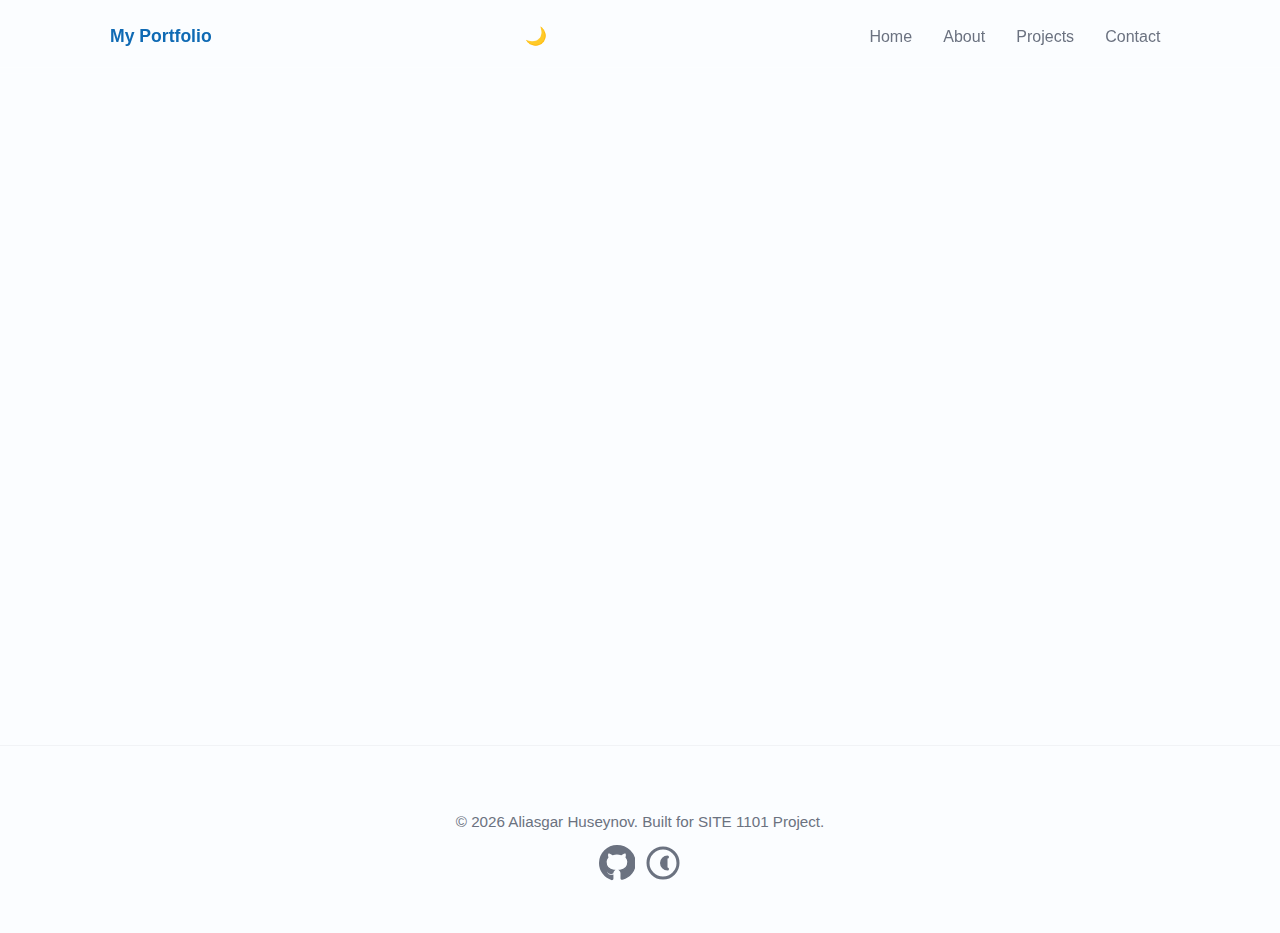
<file: index.html>
<!doctype html>
<html lang="en">
<head>
  <meta charset="utf-8">
  <meta name="viewport" content="width=device-width, initial-scale=1">
  <title>My Portfolio</title>
  <link rel="stylesheet" href="css/style.css">
</head>
<body>
  <header class="site-header">
    <div class="container">
      <a href="index.html" class="brand">My Portfolio</a>
      <button id="nav-toggle" class="nav-toggle" aria-label="Open navigation">☰</button>
      <button id="theme-toggle" class="theme-toggle" aria-pressed="false" aria-label="Toggle dark mode">🌙</button>
      <nav id="site-nav" class="site-nav">
        <ul>
          <li><a href="index.html">Home</a></li>
          <li><a href="about.html">About</a></li>
          <li><a href="projects.html">Projects</a></li>
          <li><a href="contact.html">Contact</a></li>
        </ul>
      </nav>
    </div>
  </header>

  <main class="container">
    <section class="hero" data-reveal>
      <img src="images/IMG_1498.jpeg" alt="Aliasgar Huseynov" class="hero-photo photo-3x4" id="hero-photo">
      <h1>Hi, I'm Aliasgar Huseynov</h1>
      <p>Welcome to my project portfolio.</p>
      <p><a class="btn" href="projects.html">View Projects</a></p>
      <div style="margin-top:1.2em;display:flex;align-items:center;gap:1em;">
        <img src="images/medal.jpeg" alt="AMO Olympiad Medal" style="width:80px;height:auto;border-radius:12px;box-shadow:0 4px 16px rgba(255,230,0,0.18);border:2px solid #ffe600;">
        <span style="font-size:1.2rem;font-weight:600;color:#bfa800;">AMO Olympiad medal — Second Place</span>
      </div>
    </section>

    <!-- Photo overlay (click-to-enlarge) -->
    <div class="photo-overlay" id="photo-overlay" aria-hidden="true">
      <button class="close-btn" id="photo-close" aria-label="Close"></button>
      <img src="images/IMG_1498.jpeg" alt="Aliasgar Huseynov large" id="overlay-img">
    </div>

    <section class="features">
      <article data-reveal>
        <h2>My Achievements</h2>
        <p><strong>SAT 1360</strong></p>
        <p>Math: 790 — Verbal: 570</p>
      </article>
    </section>
  </main>

  <footer class="site-footer">
    <div class="container">
      <p>&copy; <span id="year"></span> Aliasgar Huseynov. Built for SITE 1101 Project.</p>
      <div class="social" aria-label="Social links">
        <a href="https://github.com/Aliasgar211" target="_blank" rel="noopener noreferrer" aria-label="GitHub">
          <svg viewBox="0 0 24 24" aria-hidden="true"><path d="M12 .5C5.73.5.5 5.73.5 12c0 5.08 3.29 9.38 7.86 10.9.57.11.78-.25.78-.55 0-.27-.01-1.16-.02-2.1-3.2.7-3.88-1.54-3.88-1.54-.52-1.32-1.27-1.67-1.27-1.67-1.04-.71.08-.7.08-.7 1.15.08 1.75 1.18 1.75 1.18 1.02 1.75 2.68 1.24 3.33.95.1-.74.4-1.24.72-1.53-2.56-.29-5.26-1.28-5.26-5.71 0-1.26.45-2.29 1.19-3.1-.12-.29-.52-1.46.11-3.05 0 0 .97-.31 3.18 1.19a11.1 11.1 0 0 1 2.9-.39c.98.01 1.98.13 2.9.39 2.2-1.5 3.17-1.19 3.17-1.19.64 1.59.24 2.76.12 3.05.74.81 1.19 1.84 1.19 3.1 0 4.44-2.71 5.41-5.29 5.7.41.35.77 1.04.77 2.1 0 1.52-.01 2.74-.01 3.12 0 .3.21.66.79.55C20.71 21.38 24 17.08 24 12c0-6.27-5.23-11.5-12-11.5z"/></svg>
        </a>
        <a href="https://www.codecademy.com/profiles/alik_211" target="_blank" rel="noopener noreferrer" aria-label="Codecademy">
          <svg viewBox="0 0 24 24" aria-hidden="true"><circle cx="12" cy="12" r="10" fill="none" stroke="currentColor" stroke-width="2"/><path d="M15 8a4 4 0 1 0 0 8" fill="none" stroke="currentColor" stroke-width="2" stroke-linecap="round"/></svg>
        </a>
      </div>
    </div>
  </footer>

  <script src="js/main.js"></script>
</body>
</html>
</file>
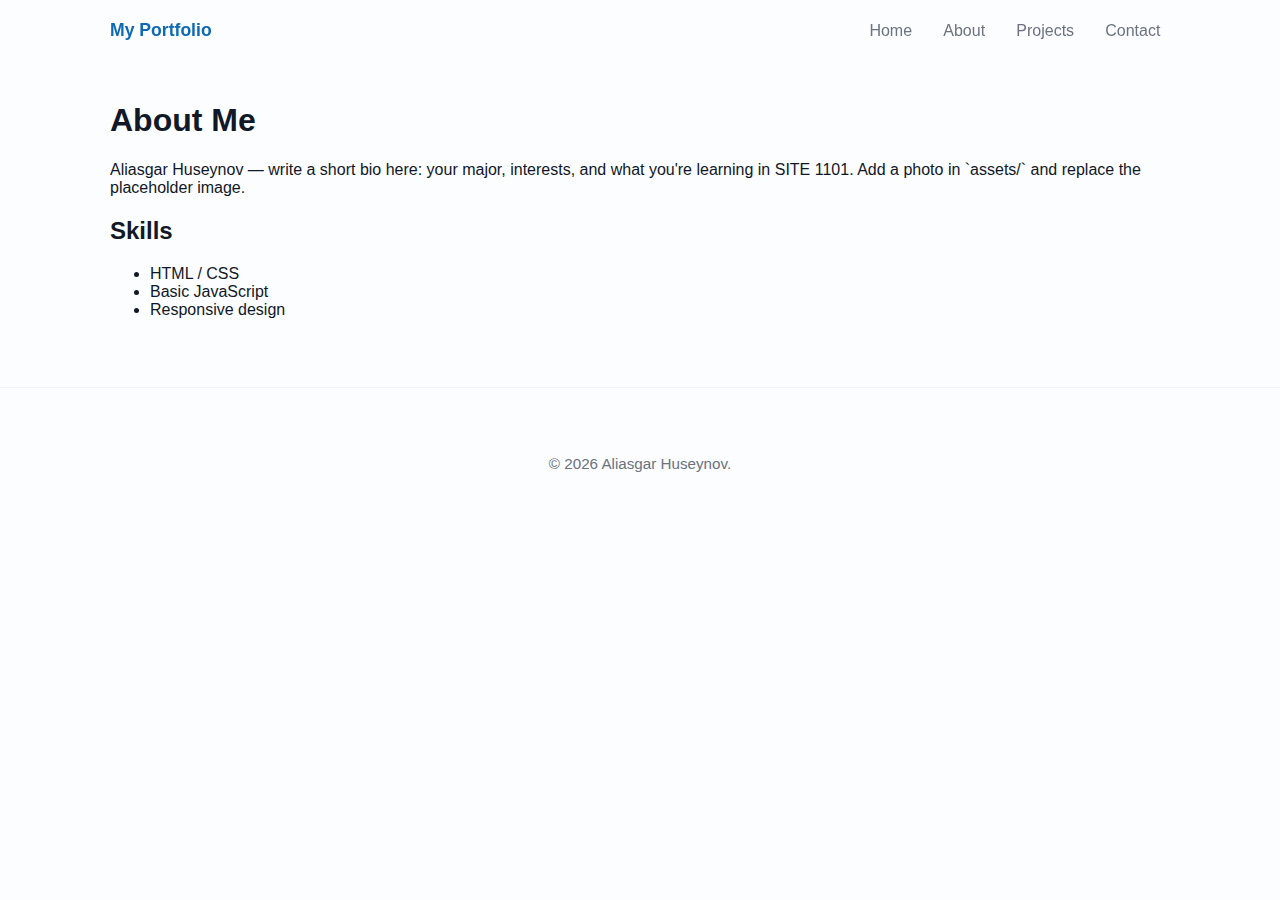
<file: about.html>
<!doctype html>
<html lang="en">
<head>
  <meta charset="utf-8">
  <meta name="viewport" content="width=device-width, initial-scale=1">
  <title>About — My Portfolio</title>
  <link rel="stylesheet" href="css/style.css">
</head>
<body>
  <header class="site-header">
    <div class="container">
      <a href="index.html" class="brand">My Portfolio</a>
      <button id="nav-toggle" class="nav-toggle" aria-label="Open navigation">☰</button>
      <nav id="site-nav" class="site-nav">
        <ul>
          <li><a href="index.html">Home</a></li>
          <li><a href="about.html">About</a></li>
          <li><a href="projects.html">Projects</a></li>
          <li><a href="contact.html">Contact</a></li>
        </ul>
      </nav>
    </div>
  </header>

  <main class="container">
    <h1>About Me</h1>
    <p>Aliasgar Huseynov — write a short bio here: your major, interests, and what you're learning in SITE 1101. Add a photo in `assets/` and replace the placeholder image.</p>
    <h2>Skills</h2>
    <ul>
      <li>HTML / CSS</li>
      <li>Basic JavaScript</li>
      <li>Responsive design</li>
    </ul>
  </main>

  <footer class="site-footer">
    <div class="container">
      <p>&copy; <span id="year"></span> Aliasgar Huseynov.</p>
    </div>
  </footer>
  <script src="js/main.js"></script>
</body>
</html>
</file>
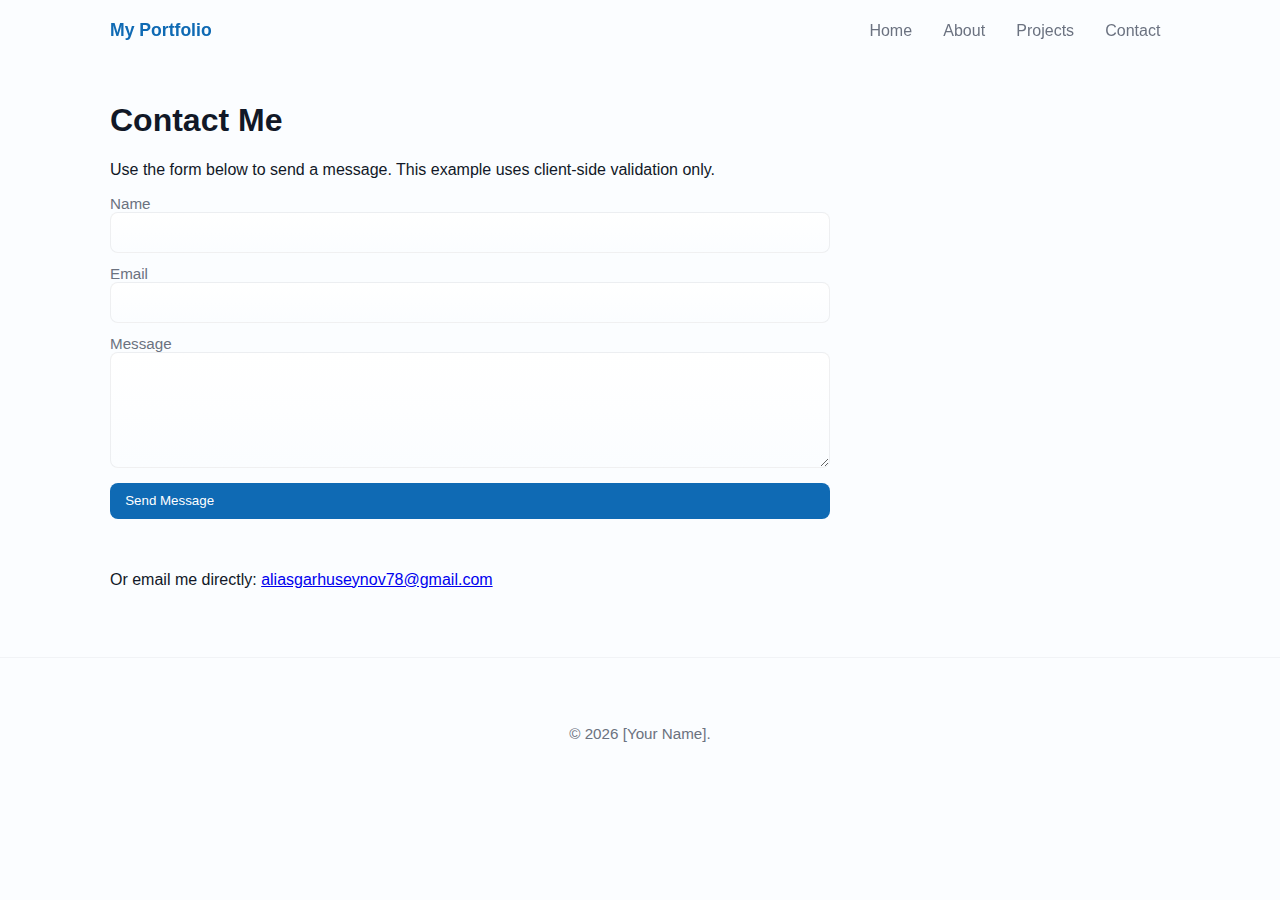
<file: contact.html>
<!doctype html>
<html lang="en">
<head>
  <meta charset="utf-8">
  <meta name="viewport" content="width=device-width, initial-scale=1">
  <title>Contact — My Portfolio</title>
  <link rel="stylesheet" href="css/style.css">
</head>
<body>
  <header class="site-header">
    <div class="container">
      <a href="index.html" class="brand">My Portfolio</a>
      <button id="nav-toggle" class="nav-toggle" aria-label="Open navigation">☰</button>
      <nav id="site-nav" class="site-nav">
        <ul>
          <li><a href="index.html">Home</a></li>
          <li><a href="about.html">About</a></li>
          <li><a href="projects.html">Projects</a></li>
          <li><a href="contact.html">Contact</a></li>
        </ul>
      </nav>
    </div>
  </header>

  <main class="container">
    <h1>Contact Me</h1>
    <p>Use the form below to send a message. This example uses client-side validation only.</p>

    <form id="contact-form" class="contact-form" novalidate>
      <label>
        Name
        <input type="text" name="name" id="name" required>
      </label>
      <label>
        Email
        <input type="email" name="email" id="email" required>
      </label>
      <label>
        Message
        <textarea name="message" id="message" rows="6" required></textarea>
      </label>
      <button type="submit" class="btn">Send Message</button>
      <p id="form-feedback" class="form-feedback" aria-live="polite"></p>
    </form>
    <p style="margin-top:1rem">Or email me directly: <a href="mailto:aliasgarhuseynov78@gmail.com">aliasgarhuseynov78@gmail.com</a></p>
  </main>

  <footer class="site-footer">
    <div class="container">
      <p>&copy; <span id="year"></span> [Your Name].</p>
    </div>
  </footer>
  <script src="js/main.js"></script>
</body>
</html>
</file>
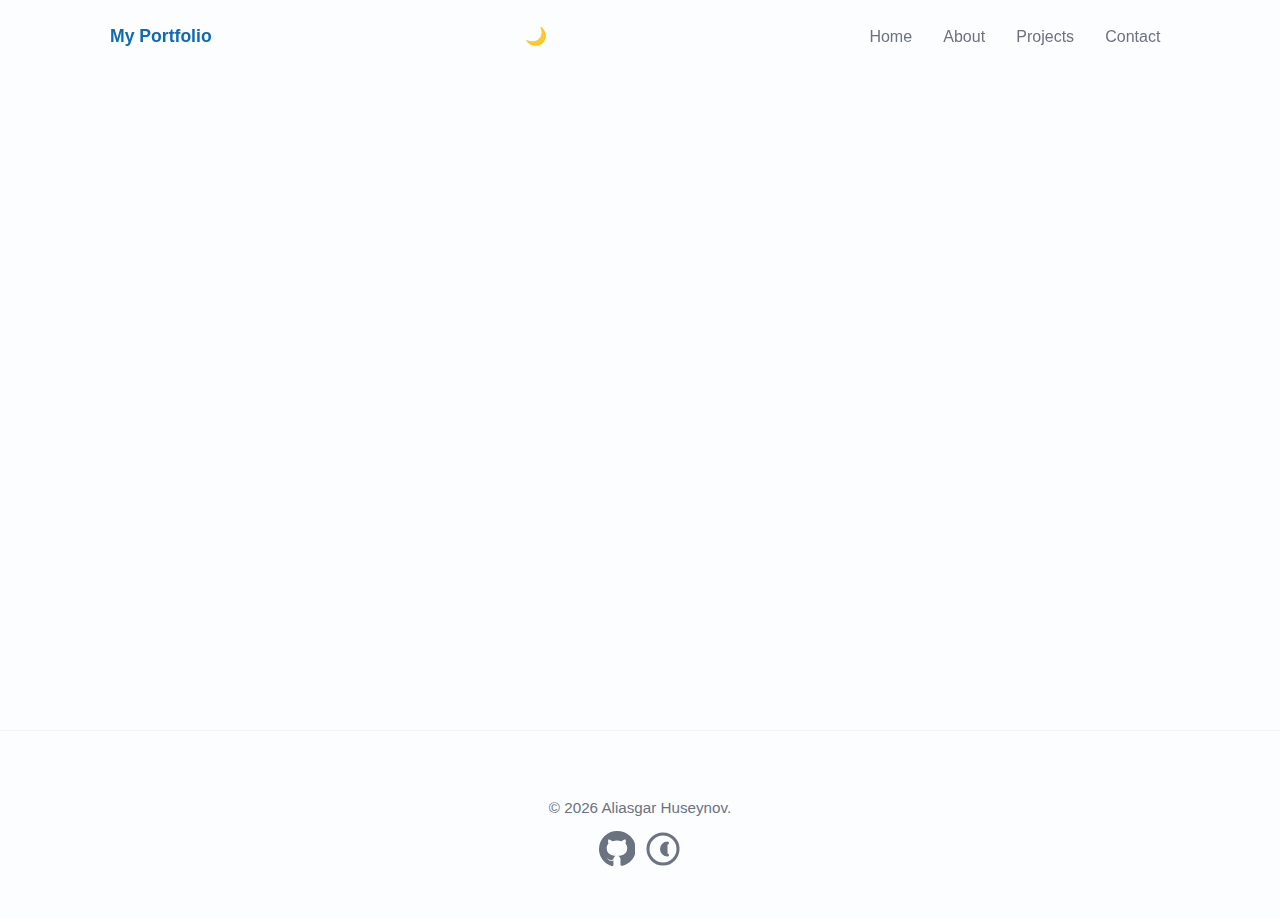
<file: projects.html>
<!doctype html>
<html lang="en">
<head>
  <meta charset="utf-8">
  <meta name="viewport" content="width=device-width, initial-scale=1">
  <title>Projects — My Portfolio</title>
  <link rel="stylesheet" href="css/style.css">
</head>
<body>
  <header class="site-header">
    <div class="container">
      <a href="index.html" class="brand">My Portfolio</a>
      <button id="nav-toggle" class="nav-toggle" aria-label="Open navigation">☰</button>
      <button id="theme-toggle" class="theme-toggle" aria-pressed="false" aria-label="Toggle dark mode">🌙</button>
      <nav id="site-nav" class="site-nav">
        <ul>
          <li><a href="index.html">Home</a></li>
          <li><a href="about.html">About</a></li>
          <li><a href="projects.html">Projects</a></li>
          <li><a href="contact.html">Contact</a></li>
        </ul>
      </nav>
    </div>
  </header>

  <main class="container">
    <h1 data-reveal>Projects</h1>
    <p data-reveal>Here are a few course projects and personal experiments.</p>

    <section class="project-grid">
      <article class="project-card" data-reveal>
        <img src="images/project1 photo.jpeg" alt="Project 1 - robotics and technology">
        <h3>Project 1</h3>
        <p>It is the first project that relates to the work that I do in the field of robotics and technology. The project illustrates the skills I have in designing hardware and programming. The project examines the concepts behind the integration of hardware to form functional systems.</p>
        <p><a class="btn secondary" href="https://www.youtube.com/watch?v=oR44nwku4OM" target="_blank" rel="noopener noreferrer">Watch on YouTube</a></p>
      </article>

      <article class="project-card" data-reveal>
        <img src="images/project 2 photo.jpeg" alt="Project 2 - School visit and Hour of AI">
        <h3>Project Two</h3>
        <p>In this project we recently visited School No. 182 to introduce students to the Hour of AI and explain basic algorithms in a simple, engaging way. Through short demos and questions, we showed how AI is used in daily life, from social media to games.</p>
        <p>We also gave students brief information about ADA University, including its programs, international learning environment, and opportunities in technology fields. The students were curious, active, and interested in future studies. Overall, it was a positive and inspiring visit for everyone.</p>
          <p><a class="btn secondary" href="https://youtu.be/Wr40GfEfOJo" target="_blank" rel="noopener noreferrer">Watch Project 2 Video</a></p>
      </article>

      <article class="project-card" data-reveal>
        <img src="images/Github1.jpg" alt="Project 3 - portfolio site screenshot">
        <h3>Project Three</h3>
          <p>This is my portfolio site – the one and only site you're reading right now. A sleek and responsive design built with Jekyll, HTML5, CSS3, and JavaScript. This site aims to emphasize my skills in web development.</p>
          <span class="in-process-badge" tabindex="0" title="This project is still being developed!">In process</span>
      </article>
    </section>
  </main>

  <footer class="site-footer">
    <div class="container">
      <p>&copy; <span id="year"></span> Aliasgar Huseynov.</p>
      <div class="social" aria-label="Social links">
        <a href="https://github.com/Aliasgar211" target="_blank" rel="noopener noreferrer" aria-label="GitHub">
          <svg viewBox="0 0 24 24" aria-hidden="true"><path d="M12 .5C5.73.5.5 5.73.5 12c0 5.08 3.29 9.38 7.86 10.9.57.11.78-.25.78-.55 0-.27-.01-1.16-.02-2.1-3.2.7-3.88-1.54-3.88-1.54-.52-1.32-1.27-1.67-1.27-1.67-1.04-.71.08-.7.08-.7 1.15.08 1.75 1.18 1.75 1.18 1.02 1.75 2.68 1.24 3.33.95.1-.74.4-1.24.72-1.53-2.56-.29-5.26-1.28-5.26-5.71 0-1.26.45-2.29 1.19-3.1-.12-.29-.52-1.46.11-3.05 0 0 .97-.31 3.18 1.19a11.1 11.1 0 0 1 2.9-.39c.98.01 1.98.13 2.9.39 2.2-1.5 3.17-1.19 3.17-1.19.64 1.59.24 2.76.12 3.05.74.81 1.19 1.84 1.19 3.1 0 4.44-2.71 5.41-5.29 5.7.41.35.77 1.04.77 2.1 0 1.52-.01 2.74-.01 3.12 0 .3.21.66.79.55C20.71 21.38 24 17.08 24 12c0-6.27-5.23-11.5-12-11.5z"/></svg>
        </a>
        <a href="https://www.codecademy.com/profiles/alik_211" target="_blank" rel="noopener noreferrer" aria-label="Codecademy">
          <svg viewBox="0 0 24 24" aria-hidden="true"><circle cx="12" cy="12" r="10" fill="none" stroke="currentColor" stroke-width="2"/><path d="M15 8a4 4 0 1 0 0 8" fill="none" stroke="currentColor" stroke-width="2" stroke-linecap="round"/></svg>
        </a>
      </div>
    </div>
  </footer>
  <script src="js/main.js"></script>
</body>
</html>
</file>
<file: css/style.css>
/* Modernized stylesheet — improved spacing, typography, and responsiveness */
:root{
  --primary:#0f6ab4;
  --accent:#ff7a45;
  --bg:#fbfdff;
  --surface:#ffffff;
  --muted:#6b7280;
  --text:#111827;
  --radius:10px;
  --max-width:1100px;
  --gap:1rem;
}
*{box-sizing:border-box}
html,body{height:100%;margin:0;font-family:Inter, "Segoe UI", Roboto, Arial, sans-serif;color:var(--text);background:var(--bg);-webkit-font-smoothing:antialiased}
.container{max-width:var(--max-width);margin:0 auto;padding:1.25rem}

.site-header{background:transparent;backdrop-filter:blur(6px);position:sticky;top:0;z-index:50}
.site-header .container{display:flex;align-items:center;justify-content:space-between;gap:var(--gap)}
.brand{font-weight:700;color:var(--primary);text-decoration:none;font-size:1.1rem}
.site-nav ul{list-style:none;margin:0;padding:0;display:flex;gap:0.75rem;align-items:center}
.site-nav a{text-decoration:none;color:var(--muted);padding:.5rem .6rem;border-radius:8px;transition:all .18s}
.site-nav a:hover{color:var(--text);background:rgba(15,106,180,0.06)}
.nav-toggle{display:none;background:none;border:0;font-size:1.6rem;color:var(--muted)}

.hero{padding:4.5rem 0;display:flex;align-items:center;gap:2rem}
.hero-content{flex:1}
.hero h1{margin:0 0 .5rem;font-size:2.25rem;line-height:1.05}
.hero p.lead{margin:0 0 1rem;color:var(--muted);max-width:60ch}
.hero-actions{margin-top:1rem;display:flex;gap:.75rem}
.btn{display:inline-flex;align-items:center;gap:.5rem;background:var(--primary);color:white;padding:.65rem .95rem;border-radius:8px;text-decoration:none;border:0;cursor:pointer;transition:transform .12s ease,box-shadow .12s}
.btn:hover{transform:translateY(-2px);box-shadow:0 8px 20px rgba(15,106,180,0.12)}
.btn.secondary{background:transparent;color:var(--primary);border:1px solid rgba(15,106,180,0.12)}

.hero-photo{width:160px;height:auto;border-radius:12px;flex:0 0 160px;object-fit:cover;box-shadow:0 8px 24px rgba(16,24,40,0.06);border:1px solid rgba(16,24,40,0.04)}
.photo-3x4{width:160px;aspect-ratio:3/4;object-fit:cover;border-radius:12px;flex:0 0 160px;border:1px solid rgba(15,106,180,0.08);box-shadow:0 10px 30px rgba(2,6,23,0.06)}

.features{display:grid;grid-template-columns:repeat(auto-fit,minmax(220px,1fr));gap:1.25rem;padding:2rem 0}
.features article{background:var(--surface);padding:1.25rem;border-radius:var(--radius);border:1px solid rgba(15,23,42,0.04);box-shadow:0 6px 18px rgba(2,6,23,0.03)}

.project-grid{display:grid;grid-template-columns:repeat(auto-fit,minmax(220px,1fr));gap:1rem}
.project-card{background:var(--surface);padding:0;border-radius:12px;overflow:hidden;border:1px solid rgba(2,6,23,0.04);transition:transform .14s ease,box-shadow .14s}
.project-card:hover{transform:translateY(-6px);box-shadow:0 12px 30px rgba(2,6,23,0.06)}
.project-card img{width:100%;height:180px;object-fit:cover;display:block}
.project-card .meta{padding:1rem}
.project-card h3{margin:.25rem 0;font-size:1.05rem}
.project-card p{margin:0;color:var(--muted);font-size:.95rem}

.site-footer{padding:2rem 0;text-align:center;color:var(--muted);font-size:.95rem;border-top:1px solid rgba(2,6,23,0.04);margin-top:2rem}

.site-footer .social{margin-top:.6rem;display:flex;gap:.6rem;justify-content:center;align-items:center}
.site-footer .social a{display:inline-flex;align-items:center;justify-content:center;color:var(--muted);text-decoration:none}
.site-footer .social svg{width:36px;height:36px;display:block;color:var(--muted);transition:transform .12s ease,color .12s ease}
.site-footer .social a:hover svg{transform:translateY(-4px);color:var(--primary)}
.site-footer .social svg path{fill:currentColor}
.site-footer .social svg circle, .site-footer .social svg path{stroke:currentColor}

/* Contact form */
.contact-form{display:grid;gap:.75rem;max-width:720px}
.contact-form label{display:block;color:var(--muted);font-size:.95rem}
.contact-form input,.contact-form textarea{width:100%;padding:.75rem;border:1px solid rgba(2,6,23,0.06);border-radius:8px;background:linear-gradient(180deg, #fff, #fbfdff)}
.form-feedback{color:green;margin-top:.5rem}

/* Small utilities */
.muted{color:var(--muted)}

/* Big interactive yellow badge for 'In process' */
.in-process-badge {
  display: inline-block;
  font-size: 1.5rem;
  font-weight: bold;
  background: #ffe600;
  color: #222;
  padding: 0.6em 1.2em;
  border-radius: 1em;
  box-shadow: 0 4px 16px rgba(255,230,0,0.18);
  margin-top: 0.7em;
  cursor: pointer;
  transition: transform 0.18s, box-shadow 0.18s;
}
.in-process-badge:hover {
  transform: scale(1.08) rotate(-2deg);
  box-shadow: 0 8px 32px rgba(255,230,0,0.28);
}

/* Responsive */
@media (max-width:900px){
  .hero{flex-direction:column;align-items:center;text-align:center;padding:3rem 0}
  .hero-photo,.photo-3x4{flex:0 0 140px;width:140px}
}

@media (max-width:700px){
  .site-nav{position:absolute;right:1rem;top:64px;background:var(--surface);border:1px solid rgba(2,6,23,0.04);padding:1rem;border-radius:12px;display:none}
  .site-nav.open{display:block}
  .nav-toggle{display:block}
  .site-header .container{gap:.5rem}
}

/* Lightbox / modal for hero photo */
.photo-overlay{position:fixed;inset:0;display:none;align-items:center;justify-content:center;background:rgba(2,6,23,.6);z-index:1000}
.photo-overlay.open{display:flex}
.photo-overlay img{max-width:90%;max-height:90%;box-shadow:0 15px 40px rgba(2,6,23,.45);border-radius:12px}
.photo-overlay .close-btn{position:absolute;top:20px;right:20px;background:transparent;border:0;color:white;font-size:2rem;cursor:pointer}

/* Theme (dark) */
html.dark{
  --bg:#0b1220;
  --surface:#071024;
  --text:#e6eef8;
  --muted:#9aa7bb;
  --primary:#4fb3ff;
}

/* Theme toggle button */
.theme-toggle{background:transparent;border:0;font-size:1.1rem;color:var(--muted);padding:.4rem .6rem;border-radius:8px;cursor:pointer}
.theme-toggle:hover{color:var(--text);background:rgba(255,255,255,0.03)}

/* Reveal on scroll */
[data-reveal]{opacity:0;transform:translateY(12px) scale(.99);transition:opacity .6s ease,transform .6s cubic-bezier(.2,.9,.2,1)}
[data-reveal].visible{opacity:1;transform:none}

/* Project card tilt support */
.project-card{transform-style:preserve-3d;will-change:transform}

/* Accessible focus styles */
a:focus,button:focus,input:focus,textarea:focus{outline:3px solid rgba(15,106,180,0.18);outline-offset:3px}

/* About page larger layout */
.container.about-page{max-width:1200px}
.about-page .hero{padding:5rem 0;gap:2.5rem}
.about-page .hero-photo{width:220px;flex:0 0 220px}
.about-page .hero h1{font-size:2.9rem}
.skills{display:flex;flex-wrap:wrap;gap:.6rem;margin-top:.5rem;padding:0;list-style:none}
.skill{background:rgba(15,106,180,0.08);color:var(--primary);padding:.45rem .75rem;border-radius:999px;font-weight:600}
.stats{display:flex;gap:1rem;margin-top:1rem}
.stat{background:var(--surface);padding:1rem;border-radius:8px;min-width:120px;text-align:center;border:1px solid rgba(2,6,23,0.04)}
.stat strong{display:block;font-size:1.25rem}

@media (max-width:900px){
  .about-page .hero-photo{width:160px;flex:0 0 160px}
  .about-page .hero h1{font-size:2.25rem}
  .stats{flex-direction:row;gap:.75rem}
}
</file>
